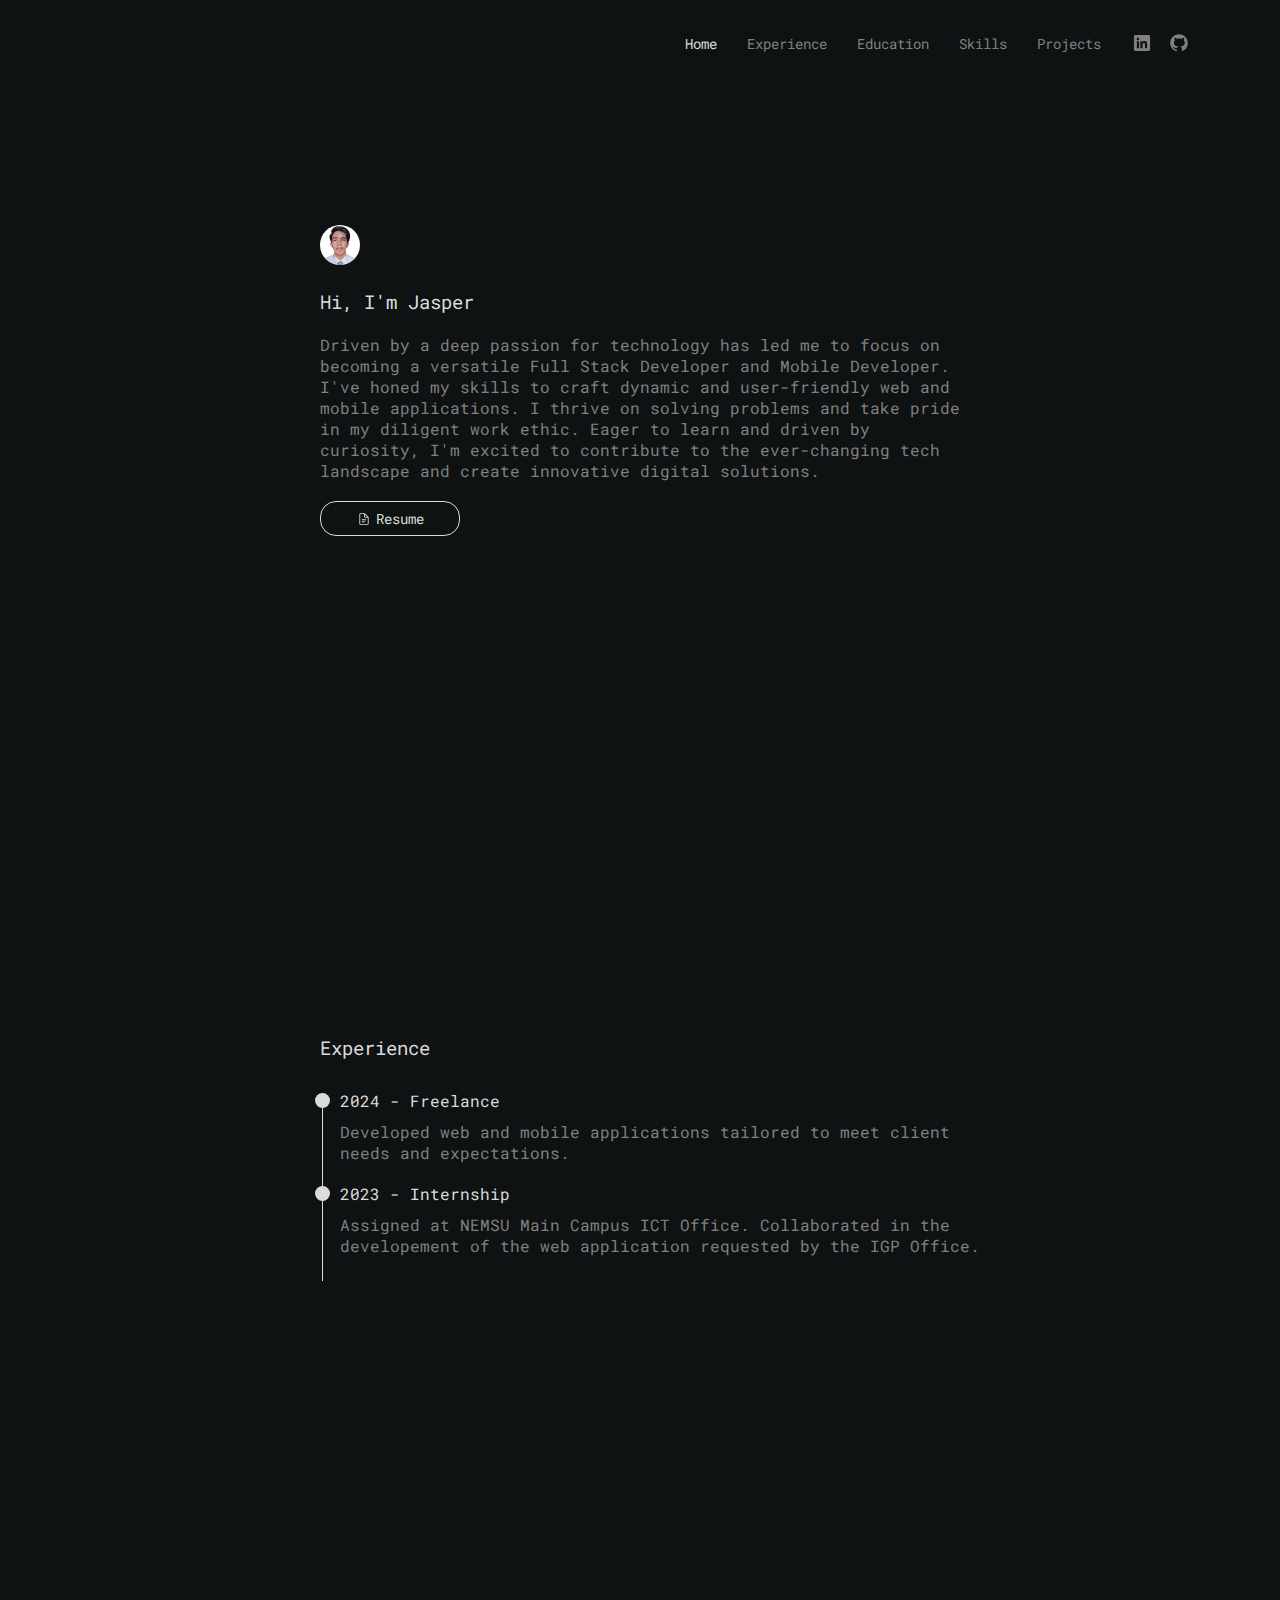
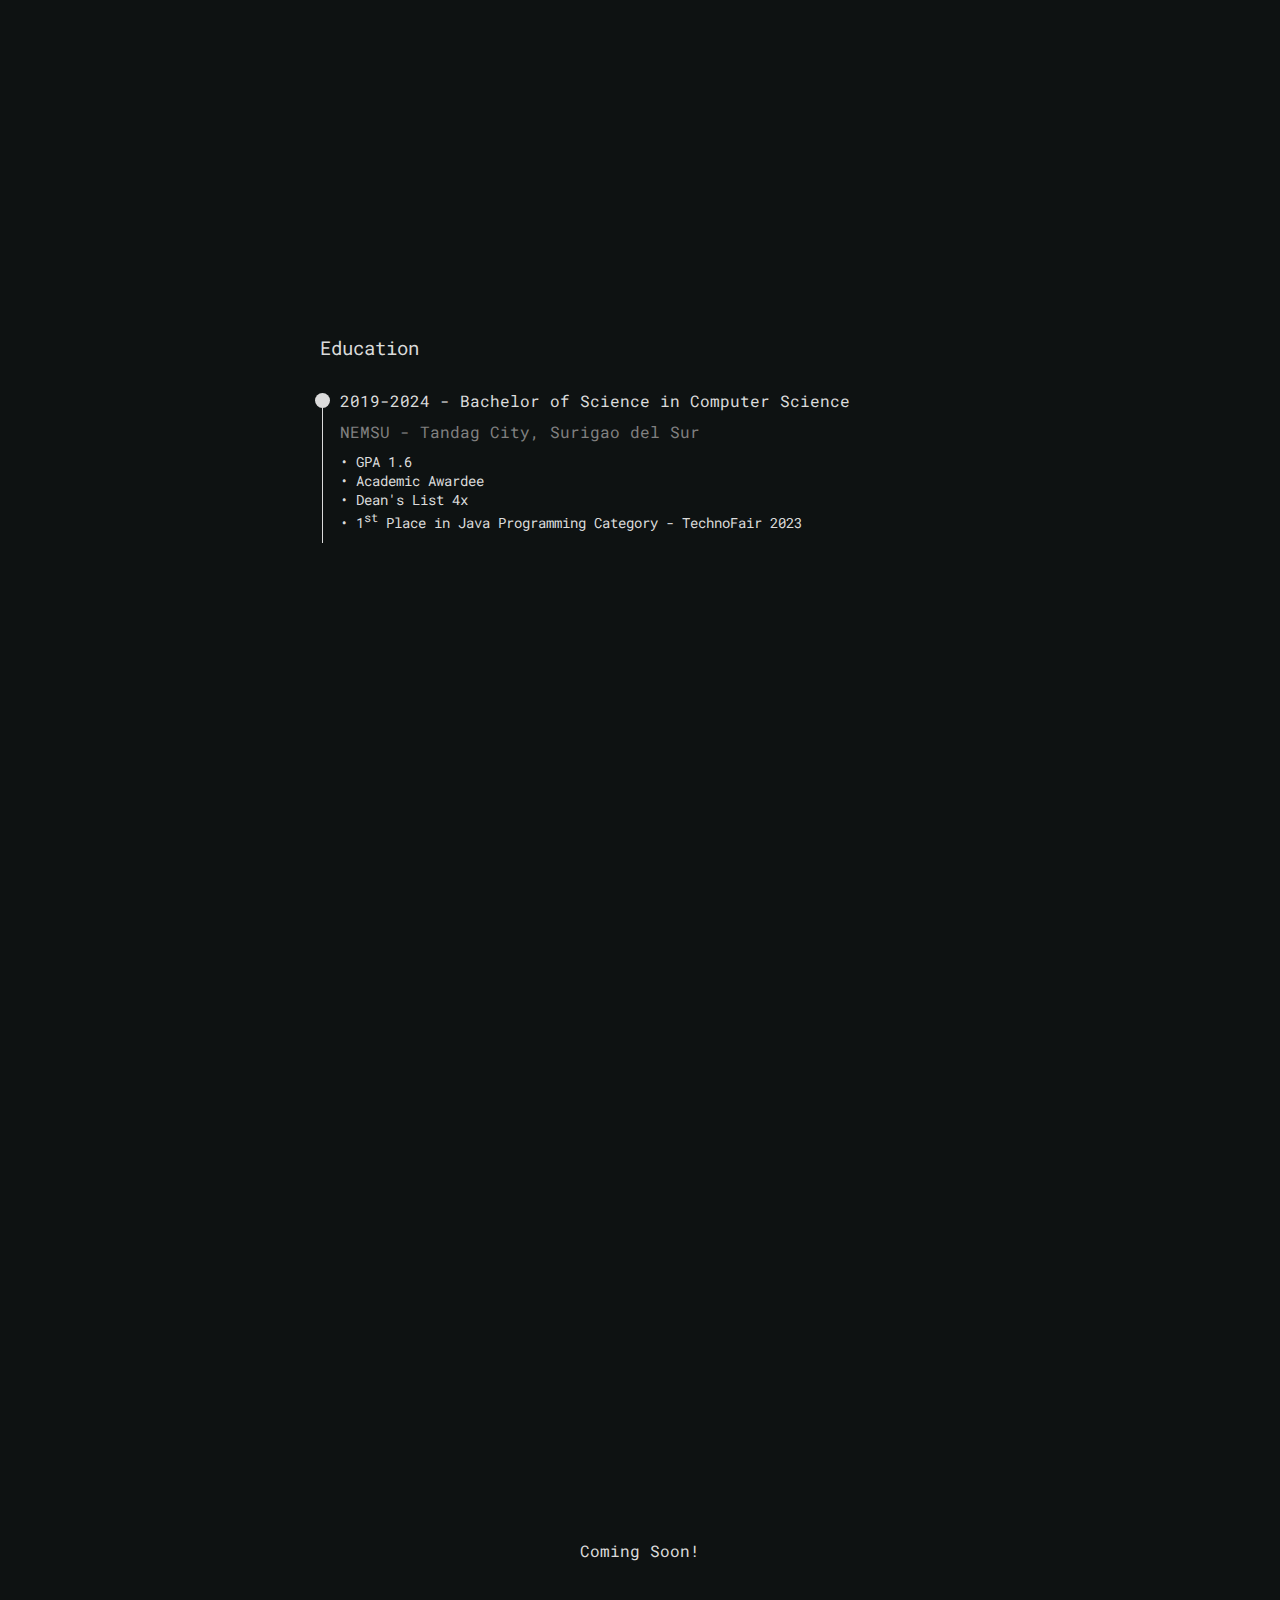
<file: index.html>
<!DOCTYPE html>
<html lang="en">
  <head>
    <meta charset="UTF-8" />
    <meta name="viewport" content="width=device-width, initial-scale=1.0" />
    <link rel="icon" href="./assets/favicons/favicon.ico" type="image/x-icon" />
    <link
      rel="apple-touch-icon"
      sizes="180x180"
      href="./assets/favicons/apple-touch-icon.png"
    />
    <link
      rel="icon"
      href="./assets/favicons/favicon-16x16.png"
      sizes="16x16"
      type="image/png"
    />
    <link
      rel="icon"
      href="./assets/favicons/favicon-32x32.png"
      sizes="32x32"
      type="image/png"
    />
    <link
      rel="icon"
      href="./assets/favicons/android-chrome-192x192.png"
      sizes="192x192"
      type="image/png"
    />
    <link
      rel="icon"
      href="./assets/favicons/android-chrome-512x512.png"
      sizes="512x512"
      type="image/png"
    />
    <title>Jasper Fernandez</title>
    <link rel="preconnect" href="https://fonts.googleapis.com" />
    <link rel="preconnect" href="https://fonts.gstatic.com" crossorigin />
    <link
      href="https://fonts.googleapis.com/css2?family=Montserrat:wght@100..900&family=Roboto+Mono:wght@100..700&display=swap"
      rel="stylesheet"
    />
    <link rel="stylesheet" href="./css/style.css" />
  </head>
  <body>
    <header>
      <nav>
        <input type="checkbox" />
        <div class="hamburger-lines">
          <span class="line line1"></span>
          <span class="line line2"></span>
          <span class="line line3"></span>
        </div>
        <ul>
          <li><a href="#" class="active">Home</a></li>
          <li><a href="#experience">Experience</a></li>
          <li><a href="#education">Education</a></li>
          <li><a href="#skills">Skills</a></li>
          <li><a href="#projects">Projects</a></li>
          <li>
            <a
              href="https://www.linkedin.com/in/fernandezjasper"
              class="social-link"
              target="_blank"
            >
              <svg
                xmlns="http://www.w3.org/2000/svg"
                viewBox="0 0 30 30"
                width="22px"
                height="22px"
              >
                <path
                  d="M24,4H6C4.895,4,4,4.895,4,6v18c0,1.105,0.895,2,2,2h18c1.105,0,2-0.895,2-2V6C26,4.895,25.105,4,24,4z M10.954,22h-2.95 v-9.492h2.95V22z M9.449,11.151c-0.951,0-1.72-0.771-1.72-1.72c0-0.949,0.77-1.719,1.72-1.719c0.948,0,1.719,0.771,1.719,1.719 C11.168,10.38,10.397,11.151,9.449,11.151z M22.004,22h-2.948v-4.616c0-1.101-0.02-2.517-1.533-2.517 c-1.535,0-1.771,1.199-1.771,2.437V22h-2.948v-9.492h2.83v1.297h0.04c0.394-0.746,1.356-1.533,2.791-1.533 c2.987,0,3.539,1.966,3.539,4.522V22z"
                />
              </svg>
            </a>
          </li>
          <li>
            <a
              href="https://github.com/jasfer223"
              class="social-link"
              target="_blank"
            >
              <svg
                xmlns="http://www.w3.org/2000/svg"
                viewBox="0 0 30 30"
                width="22px"
                height="22px"
              >
                <path
                  d="M15,3C8.373,3,3,8.373,3,15c0,5.623,3.872,10.328,9.092,11.63C12.036,26.468,12,26.28,12,26.047v-2.051 c-0.487,0-1.303,0-1.508,0c-0.821,0-1.551-0.353-1.905-1.009c-0.393-0.729-0.461-1.844-1.435-2.526 c-0.289-0.227-0.069-0.486,0.264-0.451c0.615,0.174,1.125,0.596,1.605,1.222c0.478,0.627,0.703,0.769,1.596,0.769 c0.433,0,1.081-0.025,1.691-0.121c0.328-0.833,0.895-1.6,1.588-1.962c-3.996-0.411-5.903-2.399-5.903-5.098 c0-1.162,0.495-2.286,1.336-3.233C9.053,10.647,8.706,8.73,9.435,8c1.798,0,2.885,1.166,3.146,1.481C13.477,9.174,14.461,9,15.495,9 c1.036,0,2.024,0.174,2.922,0.483C18.675,9.17,19.763,8,21.565,8c0.732,0.731,0.381,2.656,0.102,3.594 c0.836,0.945,1.328,2.066,1.328,3.226c0,2.697-1.904,4.684-5.894,5.097C18.199,20.49,19,22.1,19,23.313v2.734 c0,0.104-0.023,0.179-0.035,0.268C23.641,24.676,27,20.236,27,15C27,8.373,21.627,3,15,3z"
                />
              </svg>
            </a>
          </li>
        </ul>
      </nav>
    </header>
    <section id="home">
      <div class="section-am">
        <img
          src="./assets/images/jasper-formal.png"
          alt="Jasper Fernandez Photo"
        />
        <h1>Hi, I'm Jasper</h1>
        <p>
          Driven by a deep passion for technology has led me to focus on
          becoming a versatile Full Stack Developer and Mobile Developer. I've
          honed my skills to craft dynamic and user-friendly web and mobile
          applications. I thrive on solving problems and take pride in my
          diligent work ethic. Eager to learn and driven by curiosity, I'm
          excited to contribute to the ever-changing tech landscape and create
          innovative digital solutions.
        </p>
      </div>
      <!-- <div class="section-ts">
        <h1>Top Skills</h1>
        <ul>
          <li>PHP</li>
          <li>&#x2022;</li>
          <li>JavaScript</li>
          <li>&#x2022;</li>
          <li>Laravel</li>
          <li>&#x2022;</li>
          <li>Vue.js</li>
          <li>&#x2022;</li>
          <li>Flutter</li>
          <li>&#x2022;</li>
          <li>UI/UX Design</li>
        </ul>
      </div> -->
      <div class="section-cta">
        <a
          href="./docs/jasper-fernandez-resume.pdf"
          target="_blank"
          class="btn-cta"
        >
          <svg
            xmlns="http://www.w3.org/2000/svg"
            viewBox="0 0 48 48"
            width="14px"
            height="14px"
          >
            <path
              d="M 12.5 4 C 10.032499 4 8 6.0324991 8 8.5 L 8 39.5 C 8 41.967501 10.032499 44 12.5 44 L 35.5 44 C 37.967501 44 40 41.967501 40 39.5 L 40 18.5 A 1.50015 1.50015 0 0 0 39.560547 17.439453 L 39.544922 17.423828 L 26.560547 4.4394531 A 1.50015 1.50015 0 0 0 25.5 4 L 12.5 4 z M 12.5 7 L 24 7 L 24 15.5 C 24 17.967501 26.032499 20 28.5 20 L 37 20 L 37 39.5 C 37 40.346499 36.346499 41 35.5 41 L 12.5 41 C 11.653501 41 11 40.346499 11 39.5 L 11 8.5 C 11 7.6535009 11.653501 7 12.5 7 z M 27 9.1210938 L 34.878906 17 L 28.5 17 C 27.653501 17 27 16.346499 27 15.5 L 27 9.1210938 z M 17.5 25 A 1.50015 1.50015 0 1 0 17.5 28 L 30.5 28 A 1.50015 1.50015 0 1 0 30.5 25 L 17.5 25 z M 17.5 32 A 1.50015 1.50015 0 1 0 17.5 35 L 26.5 35 A 1.50015 1.50015 0 1 0 26.5 32 L 17.5 32 z"
            />
          </svg>
          Resume
        </a>
      </div>
    </section>
    <section id="experience">
      <h1 class="section-title">Experience</h1>
      <ul class="timeline">
        <li>
          <h1 class="timeline-title">2024 - Freelance</h1>
          <span class="desc">
            Developed web and mobile applications tailored to meet client needs
            and expectations.
          </span>
        </li>
        <li>
          <h1 class="timeline-title">2023 - Internship</h1>
          <span class="desc">
            Assigned at NEMSU Main Campus ICT Office. Collaborated in the
            developement of the web application requested by the IGP Office.
          </span>
        </li>
      </ul>
    </section>
    <section id="education">
      <h1 class="section-title">Education</h1>
      <ul class="timeline">
        <li>
          <h1 class="timeline-title">
            2019-2024 - Bachelor of Science in Computer Science
          </h1>
          <span class="desc"> NEMSU - Tandag City, Surigao del Sur</span>
          <div class="timeline-achievements">
            <div>&#x2022; GPA 1.6</div>
            <div>&#x2022; Academic Awardee</div>
            <div>&#x2022; Dean's List 4x</div>
            <div>
              &#x2022; 1<sup>st</sup> Place in Java Programming Category -
              TechnoFair 2023
            </div>
          </div>
        </li>
      </ul>
    </section>
    <section id="skills">
      <h1 class="coming-soon">Coming Soon!</h1>
    </section>
    <section id="projects">
      <h1 class="coming-soon">Coming Soon!</h1>
    </section>
    <script src="./js/main.js"></script>
  </body>
</html>
</file>
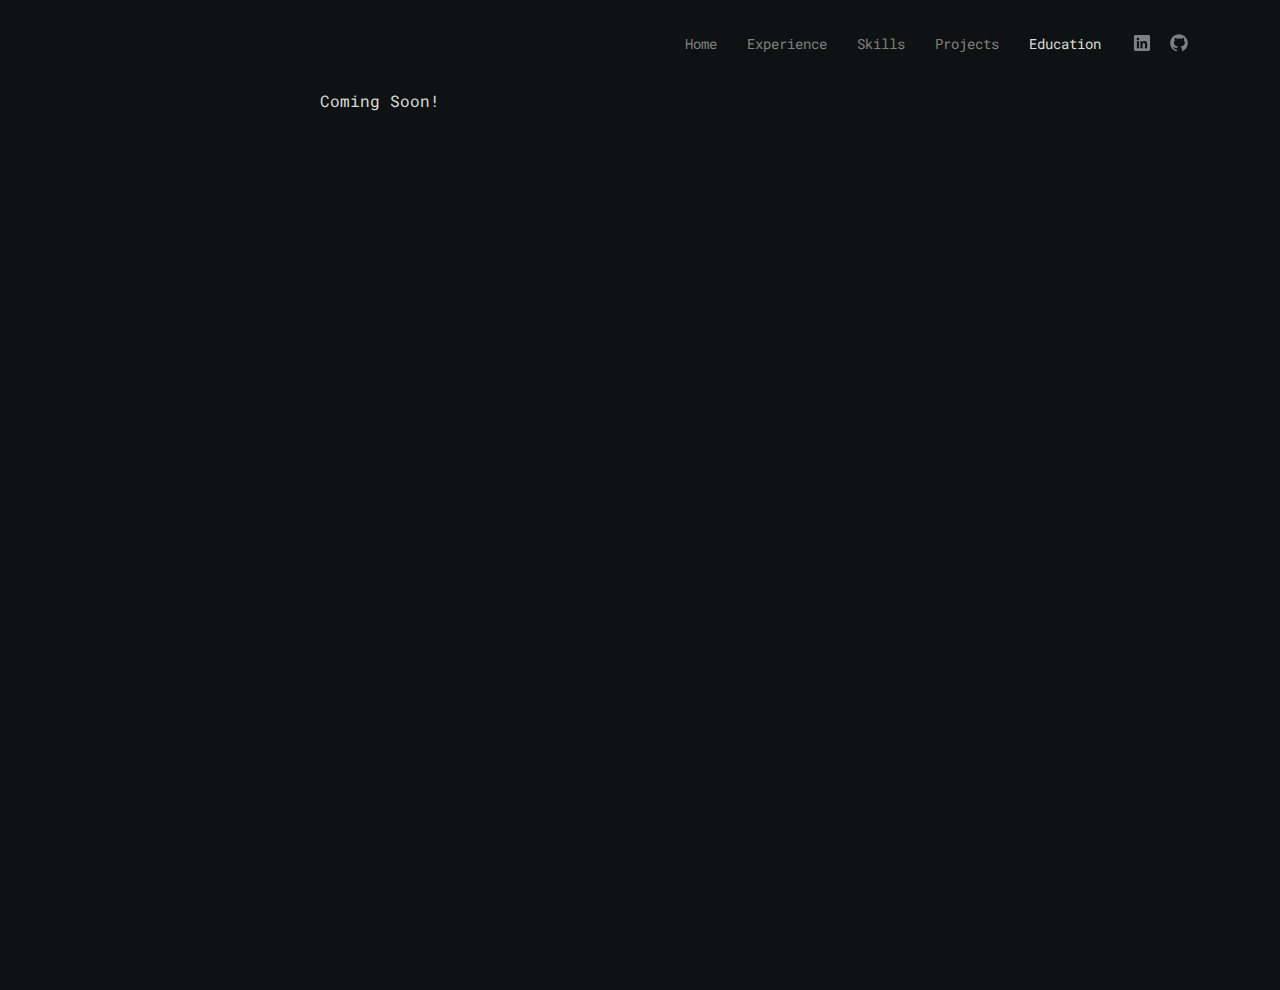
<file: education.html>
<!DOCTYPE html>
<html lang="en">
  <head>
    <meta charset="UTF-8" />
    <meta name="viewport" content="width=device-width, initial-scale=1.0" />
    <title>Jasper Fernandez</title>
    <link rel="preconnect" href="https://fonts.googleapis.com" />
    <link rel="preconnect" href="https://fonts.gstatic.com" crossorigin />
    <link
      href="https://fonts.googleapis.com/css2?family=Montserrat:wght@100..900&family=Roboto+Mono:wght@100..700&display=swap"
      rel="stylesheet"
    />
    <link rel="stylesheet" href="./css/style.css" />
  </head>
  <body>
    <header>
      <nav>
        <input type="checkbox" />
        <div class="hamburger-lines">
          <span class="line line1"></span>
          <span class="line line2"></span>
          <span class="line line3"></span>
        </div>
        <ul>
          <li><a href="./index.html">Home</a></li>
          <li><a href="./experience.html">Experience</a></li>
          <li><a href="./skills.html">Skills</a></li>
          <li><a href="./projects.html">Projects</a></li>
          <li><a href="./education.html" class="active">Education</a></li>
          <li>
            <a
              href="https://www.linkedin.com/in/fernandezjasper"
              class="social-link"
              target="_blank"
            >
              <svg
                xmlns="http://www.w3.org/2000/svg"
                viewBox="0 0 30 30"
                width="22px"
                height="22px"
              >
                <path
                  d="M24,4H6C4.895,4,4,4.895,4,6v18c0,1.105,0.895,2,2,2h18c1.105,0,2-0.895,2-2V6C26,4.895,25.105,4,24,4z M10.954,22h-2.95 v-9.492h2.95V22z M9.449,11.151c-0.951,0-1.72-0.771-1.72-1.72c0-0.949,0.77-1.719,1.72-1.719c0.948,0,1.719,0.771,1.719,1.719 C11.168,10.38,10.397,11.151,9.449,11.151z M22.004,22h-2.948v-4.616c0-1.101-0.02-2.517-1.533-2.517 c-1.535,0-1.771,1.199-1.771,2.437V22h-2.948v-9.492h2.83v1.297h0.04c0.394-0.746,1.356-1.533,2.791-1.533 c2.987,0,3.539,1.966,3.539,4.522V22z"
                />
              </svg>
            </a>
          </li>
          <li>
            <a
              href="https://github.com/jasfer223"
              class="social-link"
              target="_blank"
            >
              <svg
                xmlns="http://www.w3.org/2000/svg"
                viewBox="0 0 30 30"
                width="22px"
                height="22px"
              >
                <path
                  d="M15,3C8.373,3,3,8.373,3,15c0,5.623,3.872,10.328,9.092,11.63C12.036,26.468,12,26.28,12,26.047v-2.051 c-0.487,0-1.303,0-1.508,0c-0.821,0-1.551-0.353-1.905-1.009c-0.393-0.729-0.461-1.844-1.435-2.526 c-0.289-0.227-0.069-0.486,0.264-0.451c0.615,0.174,1.125,0.596,1.605,1.222c0.478,0.627,0.703,0.769,1.596,0.769 c0.433,0,1.081-0.025,1.691-0.121c0.328-0.833,0.895-1.6,1.588-1.962c-3.996-0.411-5.903-2.399-5.903-5.098 c0-1.162,0.495-2.286,1.336-3.233C9.053,10.647,8.706,8.73,9.435,8c1.798,0,2.885,1.166,3.146,1.481C13.477,9.174,14.461,9,15.495,9 c1.036,0,2.024,0.174,2.922,0.483C18.675,9.17,19.763,8,21.565,8c0.732,0.731,0.381,2.656,0.102,3.594 c0.836,0.945,1.328,2.066,1.328,3.226c0,2.697-1.904,4.684-5.894,5.097C18.199,20.49,19,22.1,19,23.313v2.734 c0,0.104-0.023,0.179-0.035,0.268C23.641,24.676,27,20.236,27,15C27,8.373,21.627,3,15,3z"
                />
              </svg>
            </a>
          </li>
        </ul>
      </nav>
    </header>
    <section id="education">
      <h1 class="coming-soon">Coming Soon!</h1>
    </section>
    <script src="./js/main.js"></script>
  </body>
</html>
</file>
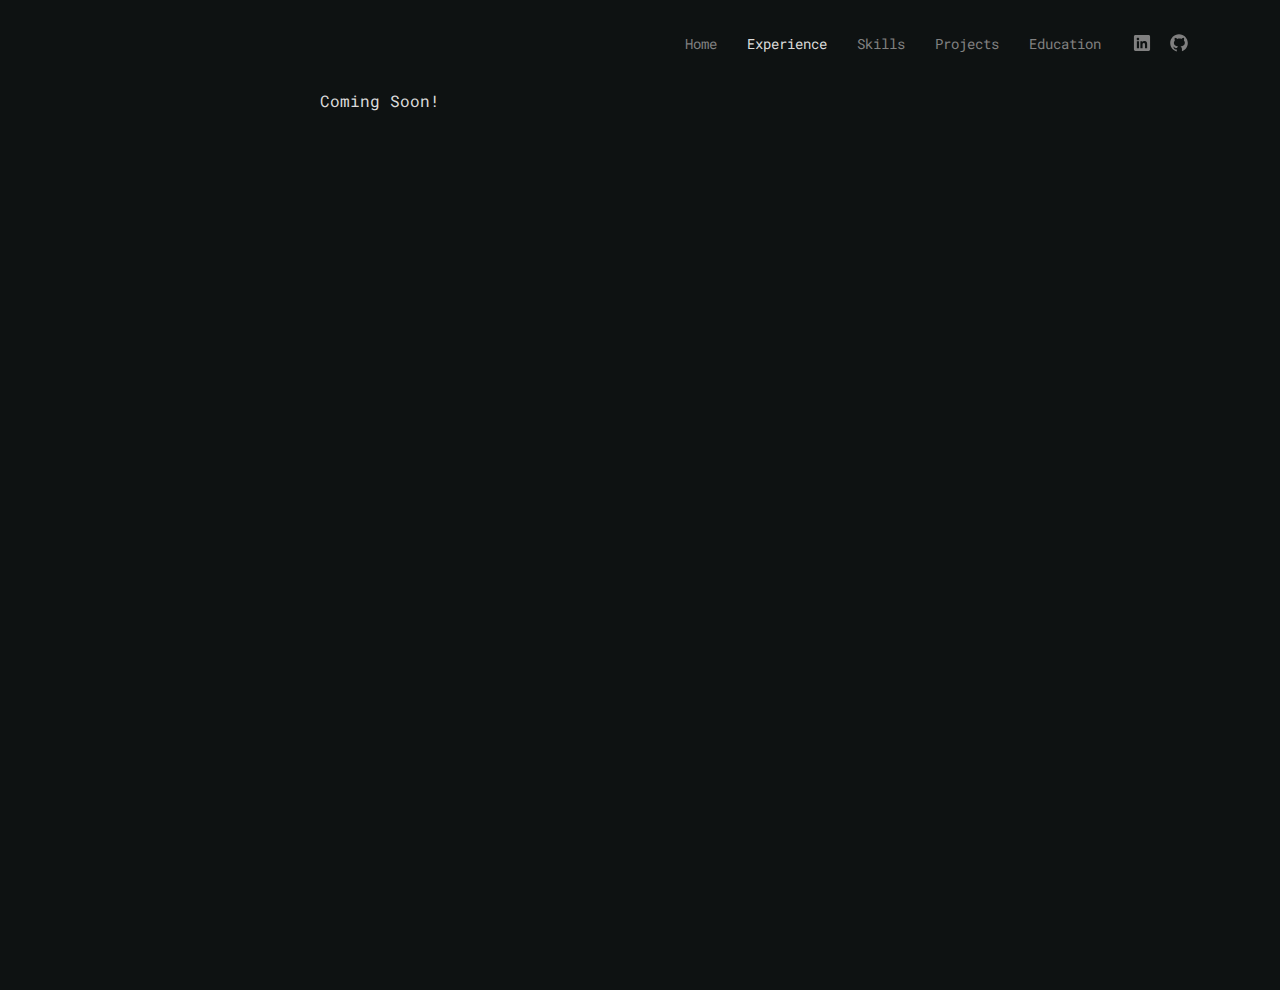
<file: experience.html>
<!DOCTYPE html>
<html lang="en">
  <head>
    <meta charset="UTF-8" />
    <meta name="viewport" content="width=device-width, initial-scale=1.0" />
    <title>Jasper Fernandez</title>
    <link rel="preconnect" href="https://fonts.googleapis.com" />
    <link rel="preconnect" href="https://fonts.gstatic.com" crossorigin />
    <link
      href="https://fonts.googleapis.com/css2?family=Montserrat:wght@100..900&family=Roboto+Mono:wght@100..700&display=swap"
      rel="stylesheet"
    />
    <link rel="stylesheet" href="./css/style.css" />
  </head>
  <body>
    <header>
      <nav>
        <input type="checkbox" />
        <div class="hamburger-lines">
          <span class="line line1"></span>
          <span class="line line2"></span>
          <span class="line line3"></span>
        </div>
        <ul>
          <li><a href="./index.html">Home</a></li>
          <li><a href="./experience.html" class="active">Experience</a></li>
          <li><a href="./skills.html">Skills</a></li>
          <li><a href="./projects.html">Projects</a></li>
          <li><a href="./education.html">Education</a></li>
          <li>
            <a
              href="https://www.linkedin.com/in/fernandezjasper"
              class="social-link"
              target="_blank"
            >
              <svg
                xmlns="http://www.w3.org/2000/svg"
                viewBox="0 0 30 30"
                width="22px"
                height="22px"
              >
                <path
                  d="M24,4H6C4.895,4,4,4.895,4,6v18c0,1.105,0.895,2,2,2h18c1.105,0,2-0.895,2-2V6C26,4.895,25.105,4,24,4z M10.954,22h-2.95 v-9.492h2.95V22z M9.449,11.151c-0.951,0-1.72-0.771-1.72-1.72c0-0.949,0.77-1.719,1.72-1.719c0.948,0,1.719,0.771,1.719,1.719 C11.168,10.38,10.397,11.151,9.449,11.151z M22.004,22h-2.948v-4.616c0-1.101-0.02-2.517-1.533-2.517 c-1.535,0-1.771,1.199-1.771,2.437V22h-2.948v-9.492h2.83v1.297h0.04c0.394-0.746,1.356-1.533,2.791-1.533 c2.987,0,3.539,1.966,3.539,4.522V22z"
                />
              </svg>
            </a>
          </li>
          <li>
            <a
              href="https://github.com/jasfer223"
              class="social-link"
              target="_blank"
            >
              <svg
                xmlns="http://www.w3.org/2000/svg"
                viewBox="0 0 30 30"
                width="22px"
                height="22px"
              >
                <path
                  d="M15,3C8.373,3,3,8.373,3,15c0,5.623,3.872,10.328,9.092,11.63C12.036,26.468,12,26.28,12,26.047v-2.051 c-0.487,0-1.303,0-1.508,0c-0.821,0-1.551-0.353-1.905-1.009c-0.393-0.729-0.461-1.844-1.435-2.526 c-0.289-0.227-0.069-0.486,0.264-0.451c0.615,0.174,1.125,0.596,1.605,1.222c0.478,0.627,0.703,0.769,1.596,0.769 c0.433,0,1.081-0.025,1.691-0.121c0.328-0.833,0.895-1.6,1.588-1.962c-3.996-0.411-5.903-2.399-5.903-5.098 c0-1.162,0.495-2.286,1.336-3.233C9.053,10.647,8.706,8.73,9.435,8c1.798,0,2.885,1.166,3.146,1.481C13.477,9.174,14.461,9,15.495,9 c1.036,0,2.024,0.174,2.922,0.483C18.675,9.17,19.763,8,21.565,8c0.732,0.731,0.381,2.656,0.102,3.594 c0.836,0.945,1.328,2.066,1.328,3.226c0,2.697-1.904,4.684-5.894,5.097C18.199,20.49,19,22.1,19,23.313v2.734 c0,0.104-0.023,0.179-0.035,0.268C23.641,24.676,27,20.236,27,15C27,8.373,21.627,3,15,3z"
                />
              </svg>
            </a>
          </li>
        </ul>
      </nav>
    </header>
    <section id="experience">
      <h1 class="coming-soon">Coming Soon!</h1>
    </section>
    <script src="./js/main.js"></script>
  </body>
</html>
</file>
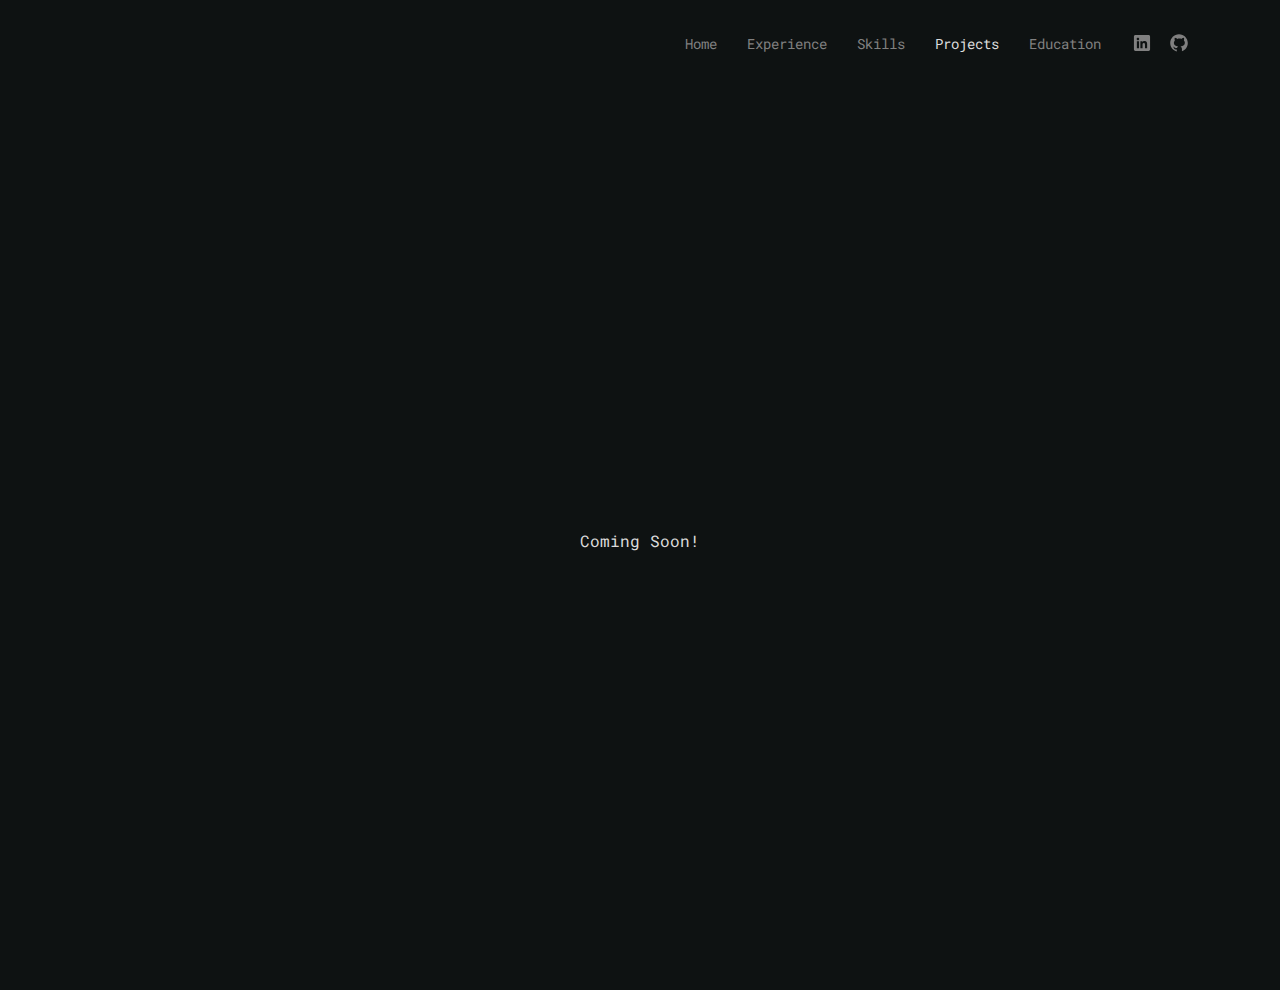
<file: projects.html>
<!DOCTYPE html>
<html lang="en">
  <head>
    <meta charset="UTF-8" />
    <meta name="viewport" content="width=device-width, initial-scale=1.0" />
    <title>Jasper Fernandez</title>
    <link rel="preconnect" href="https://fonts.googleapis.com" />
    <link rel="preconnect" href="https://fonts.gstatic.com" crossorigin />
    <link
      href="https://fonts.googleapis.com/css2?family=Montserrat:wght@100..900&family=Roboto+Mono:wght@100..700&display=swap"
      rel="stylesheet"
    />
    <link rel="stylesheet" href="./css/style.css" />
  </head>
  <body>
    <header>
      <nav>
        <input type="checkbox" />
        <div class="hamburger-lines">
          <span class="line line1"></span>
          <span class="line line2"></span>
          <span class="line line3"></span>
        </div>
        <ul>
          <li><a href="./index.html">Home</a></li>
          <li><a href="./experience.html">Experience</a></li>
          <li><a href="./skills.html">Skills</a></li>
          <li><a href="./projects.html" class="active">Projects</a></li>
          <li><a href="./education.html">Education</a></li>
          <li>
            <a
              href="https://www.linkedin.com/in/fernandezjasper"
              class="social-link"
              target="_blank"
            >
              <svg
                xmlns="http://www.w3.org/2000/svg"
                viewBox="0 0 30 30"
                width="22px"
                height="22px"
              >
                <path
                  d="M24,4H6C4.895,4,4,4.895,4,6v18c0,1.105,0.895,2,2,2h18c1.105,0,2-0.895,2-2V6C26,4.895,25.105,4,24,4z M10.954,22h-2.95 v-9.492h2.95V22z M9.449,11.151c-0.951,0-1.72-0.771-1.72-1.72c0-0.949,0.77-1.719,1.72-1.719c0.948,0,1.719,0.771,1.719,1.719 C11.168,10.38,10.397,11.151,9.449,11.151z M22.004,22h-2.948v-4.616c0-1.101-0.02-2.517-1.533-2.517 c-1.535,0-1.771,1.199-1.771,2.437V22h-2.948v-9.492h2.83v1.297h0.04c0.394-0.746,1.356-1.533,2.791-1.533 c2.987,0,3.539,1.966,3.539,4.522V22z"
                />
              </svg>
            </a>
          </li>
          <li>
            <a
              href="https://github.com/jasfer223"
              class="social-link"
              target="_blank"
            >
              <svg
                xmlns="http://www.w3.org/2000/svg"
                viewBox="0 0 30 30"
                width="22px"
                height="22px"
              >
                <path
                  d="M15,3C8.373,3,3,8.373,3,15c0,5.623,3.872,10.328,9.092,11.63C12.036,26.468,12,26.28,12,26.047v-2.051 c-0.487,0-1.303,0-1.508,0c-0.821,0-1.551-0.353-1.905-1.009c-0.393-0.729-0.461-1.844-1.435-2.526 c-0.289-0.227-0.069-0.486,0.264-0.451c0.615,0.174,1.125,0.596,1.605,1.222c0.478,0.627,0.703,0.769,1.596,0.769 c0.433,0,1.081-0.025,1.691-0.121c0.328-0.833,0.895-1.6,1.588-1.962c-3.996-0.411-5.903-2.399-5.903-5.098 c0-1.162,0.495-2.286,1.336-3.233C9.053,10.647,8.706,8.73,9.435,8c1.798,0,2.885,1.166,3.146,1.481C13.477,9.174,14.461,9,15.495,9 c1.036,0,2.024,0.174,2.922,0.483C18.675,9.17,19.763,8,21.565,8c0.732,0.731,0.381,2.656,0.102,3.594 c0.836,0.945,1.328,2.066,1.328,3.226c0,2.697-1.904,4.684-5.894,5.097C18.199,20.49,19,22.1,19,23.313v2.734 c0,0.104-0.023,0.179-0.035,0.268C23.641,24.676,27,20.236,27,15C27,8.373,21.627,3,15,3z"
                />
              </svg>
            </a>
          </li>
        </ul>
      </nav>
    </header>
    <section id="projects">
      <h1 class="coming-soon">Coming Soon!</h1>
    </section>
    <script src="./js/main.js"></script>
  </body>
</html>
</file>
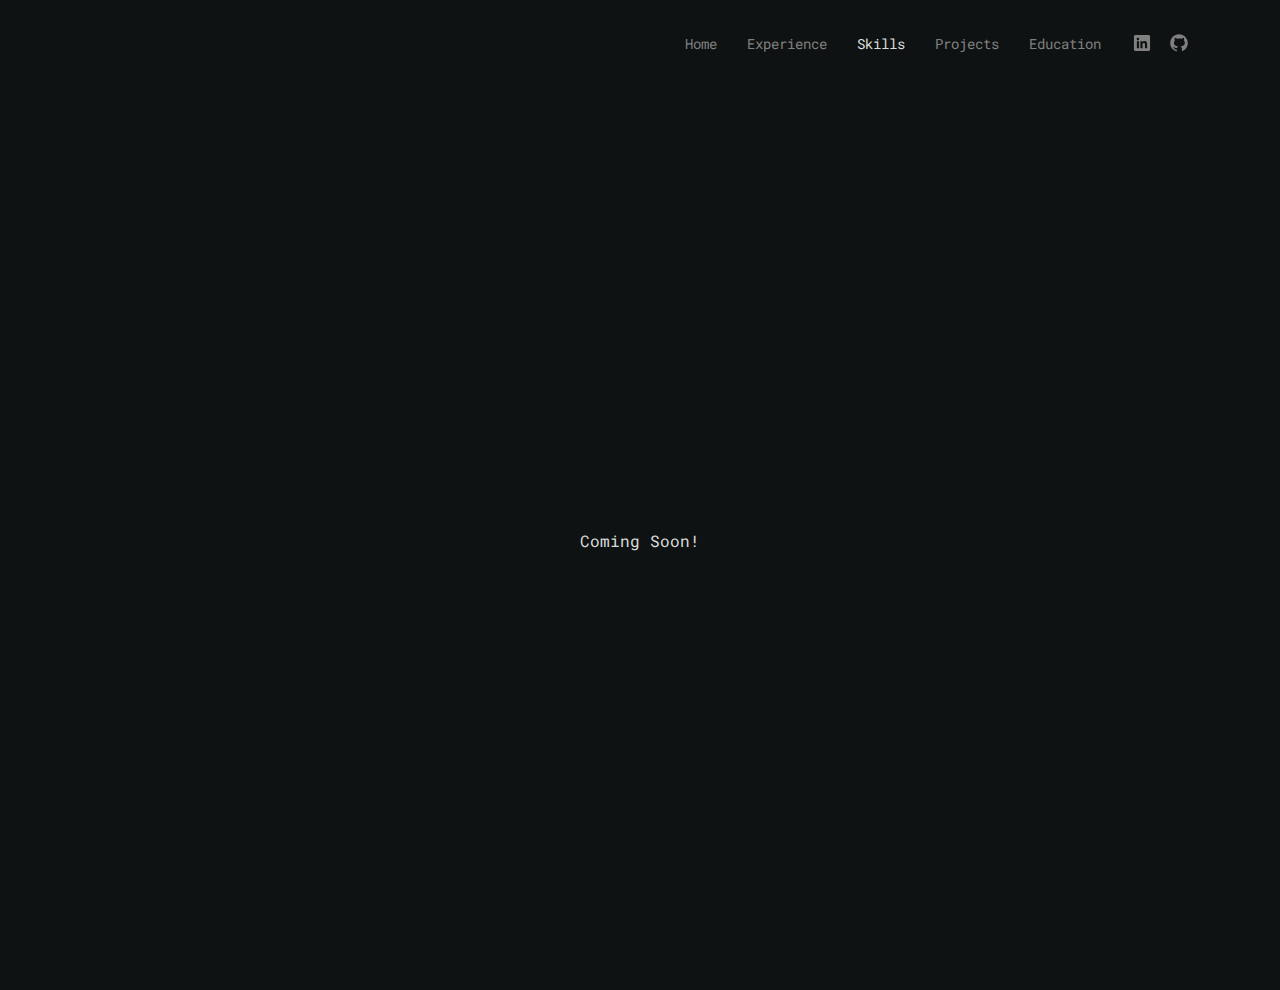
<file: skills.html>
<!DOCTYPE html>
<html lang="en">
  <head>
    <meta charset="UTF-8" />
    <meta name="viewport" content="width=device-width, initial-scale=1.0" />
    <title>Jasper Fernandez</title>
    <link rel="preconnect" href="https://fonts.googleapis.com" />
    <link rel="preconnect" href="https://fonts.gstatic.com" crossorigin />
    <link
      href="https://fonts.googleapis.com/css2?family=Montserrat:wght@100..900&family=Roboto+Mono:wght@100..700&display=swap"
      rel="stylesheet"
    />
    <link rel="stylesheet" href="./css/style.css" />
  </head>
  <body>
    <header>
      <nav>
        <input type="checkbox" />
        <div class="hamburger-lines">
          <span class="line line1"></span>
          <span class="line line2"></span>
          <span class="line line3"></span>
        </div>
        <ul>
          <li><a href="./index.html">Home</a></li>
          <li><a href="./experience.html">Experience</a></li>
          <li><a href="./skills.html" class="active">Skills</a></li>
          <li><a href="./projects.html">Projects</a></li>
          <li><a href="./education.html">Education</a></li>
          <li>
            <a
              href="https://www.linkedin.com/in/fernandezjasper"
              class="social-link"
              target="_blank"
            >
              <svg
                xmlns="http://www.w3.org/2000/svg"
                viewBox="0 0 30 30"
                width="22px"
                height="22px"
              >
                <path
                  d="M24,4H6C4.895,4,4,4.895,4,6v18c0,1.105,0.895,2,2,2h18c1.105,0,2-0.895,2-2V6C26,4.895,25.105,4,24,4z M10.954,22h-2.95 v-9.492h2.95V22z M9.449,11.151c-0.951,0-1.72-0.771-1.72-1.72c0-0.949,0.77-1.719,1.72-1.719c0.948,0,1.719,0.771,1.719,1.719 C11.168,10.38,10.397,11.151,9.449,11.151z M22.004,22h-2.948v-4.616c0-1.101-0.02-2.517-1.533-2.517 c-1.535,0-1.771,1.199-1.771,2.437V22h-2.948v-9.492h2.83v1.297h0.04c0.394-0.746,1.356-1.533,2.791-1.533 c2.987,0,3.539,1.966,3.539,4.522V22z"
                />
              </svg>
            </a>
          </li>
          <li>
            <a
              href="https://github.com/jasfer223"
              class="social-link"
              target="_blank"
            >
              <svg
                xmlns="http://www.w3.org/2000/svg"
                viewBox="0 0 30 30"
                width="22px"
                height="22px"
              >
                <path
                  d="M15,3C8.373,3,3,8.373,3,15c0,5.623,3.872,10.328,9.092,11.63C12.036,26.468,12,26.28,12,26.047v-2.051 c-0.487,0-1.303,0-1.508,0c-0.821,0-1.551-0.353-1.905-1.009c-0.393-0.729-0.461-1.844-1.435-2.526 c-0.289-0.227-0.069-0.486,0.264-0.451c0.615,0.174,1.125,0.596,1.605,1.222c0.478,0.627,0.703,0.769,1.596,0.769 c0.433,0,1.081-0.025,1.691-0.121c0.328-0.833,0.895-1.6,1.588-1.962c-3.996-0.411-5.903-2.399-5.903-5.098 c0-1.162,0.495-2.286,1.336-3.233C9.053,10.647,8.706,8.73,9.435,8c1.798,0,2.885,1.166,3.146,1.481C13.477,9.174,14.461,9,15.495,9 c1.036,0,2.024,0.174,2.922,0.483C18.675,9.17,19.763,8,21.565,8c0.732,0.731,0.381,2.656,0.102,3.594 c0.836,0.945,1.328,2.066,1.328,3.226c0,2.697-1.904,4.684-5.894,5.097C18.199,20.49,19,22.1,19,23.313v2.734 c0,0.104-0.023,0.179-0.035,0.268C23.641,24.676,27,20.236,27,15C27,8.373,21.627,3,15,3z"
                />
              </svg>
            </a>
          </li>
        </ul>
      </nav>
    </header>
    <section id="skills">
      <h1 class="coming-soon">Coming Soon!</h1>
    </section>
    <script src="./js/main.js"></script>
  </body>
</html>
</file>
<file: css/style.css>
:root {
    /* --primary-color: #682AE9; */
    --light-gray-color: #DBDBDB;
    --gray-color: #808080;
    --background-color: #0E1212;
    --white-color: #ffffff;
}

*,
*::after,
*::before {
  box-sizing: border-box;
  padding: 0;
  margin: 0;
}

body {
    font-family: 'Roboto Mono', monospace;
    font-style: normal;
    background-color: var(--background-color);
}

/* Header Section */
header {
    display: flex;
    justify-content: end;    
    align-items: center;
    height: 10vh;
    padding-right: 10vh;
    padding-left: 10vh;
    color: var(--text-white-color);
    z-index: 999;
    background: var(--background-color);
    /* background-color: red; */
    position: sticky;
    top: 0;
}

header nav ul {
    display: flex;
    list-style: none;
}

header nav ul li a {
    margin-left: 30px;
    font-size: .9rem;
    color: var(--gray-color);
    text-decoration: none;
    transition: color 0.3s ease;
}

header nav ul li a:hover {
    color: var(--light-gray-color);
}

header nav ul li:nth-last-child(2) {
    margin-left: 15px;
  }

header nav ul li .social-link  {
    margin-left: 15px;
    fill: var(--gray-color);
    transition: fill 0.3s ease;
}

header nav ul li .social-link:hover  {
    fill: var(--light-gray-color);
}

header nav ul li .active {
    color: var(--light-gray-color);
}

nav input[type="checkbox"],
nav .hamburger-lines {
  display: none;
}

/* Main Section */
#home {
    height: 90vh;
    padding: 0 25%;
    display: flex;
    flex-direction: column;
    align-items: start;
}

#home .section-am {
    width: 100%;
    margin-top: 15vh;
}

#home .section-am img {
    width: 40px;
    height: 40px;
    border-radius: 50%;
}

#home .section-am h1 {
    color: var(--light-gray-color);
    font-size: 1.2rem;
    margin-top: 20px;
    font-weight: 400;
}

#home .section-am p {
    color: var(--gray-color);
    font-size: 1rem;
    margin-top: 20px;
    font-weight: 400;
}

#home .section-ts {
    width: 100%;
    margin-top: 20px;
    display: flex;
    flex-direction: column;
}

#home .section-ts h1 {
    color: var(--light-gray-color);
    font-size: 1.2rem;
    font-weight: 400;
}

#home .section-ts ul {
    width: 100%;
    display: flex;
    flex-wrap: wrap;
    list-style: none;
    margin-top: 20px;
}

#home .section-ts ul li {
    margin-right: 8px;
    color: var(--gray-color);
    font-size: .9rem;
}

#home .section-cta {
    margin-top: 20px;
    display: flex;
}

#home .section-cta .btn-cta {
    background-color: var(--background-color);
    height: 35px;
    width: 140px;
    border: 1.5px solid var(--light-gray-color);
    border-radius: 16px;
    display: flex;
    justify-content: center;
    align-items: center;
    color: var(--light-gray-color);
    font-size: .9rem;
    font-weight: 400;
    text-decoration: none;
    transition: background-color 0.3s ease, color 0.3s ease, border-color 0.3s ease;
}

#home .section-cta .btn-cta svg {
    margin-right: 5px;
    fill: var(--light-gray-color);
    transition: fill 0.3s ease;
}

#home .section-cta .btn-cta:hover {
    background-color: var(--light-gray-color);
    color: var(--background-color);
    border: 1.5px solid var(--gray-color);
    cursor: pointer;
}

#home .section-cta .btn-cta:hover svg {
    fill: var(--background-color);
}

/* ================ Experience ================ */
#experience {
    height: 100vh;
    padding-left: 25%;
    padding-right: 25%;
    display: flex;
    flex-direction: column;
    justify-content: start;
    align-items: start;   
    color: var(--light-gray-color);
}

#experience .section-title {
    margin-top: 15vh;
    font-size: 1.2rem;
    font-weight: 400;

}

.timeline {
    width: 100%;
    margin: 30px 20px;
    display: flex;
    flex-direction: column;
    list-style: none;
}

.timeline li {
    position: relative;
    margin-bottom: 20px;
}

#experience  .timeline li::before {
    content: ' '; 
    color: var(--light-gray-color);
    background-color: var(--light-gray-color);
    width: 15px;
    height: 15px;
    border-radius: 50%;
    position: absolute;
    left: -25px;
    top: 3px;

}

.timeline li .timeline-title {
    color: var(--light-gray-color);
    font-size: 1rem;
    font-weight: 400;
    margin-bottom: 10px;
}

#experience  .timeline li .desc::before {
    content: ' ';
    background-color: var(--light-gray-color);
    width: 1px;
    height: 80px;
    position: absolute;
    left: -18px;
    top: -13px;
}

@media screen and (max-width: 884px) {
    #experience .timeline li .desc::before {
        height: 100px;
    }
}

@media screen and (max-width: 553px) {
    #experience .timeline li .desc::before {
        height: 100px;
    }
}
@media screen and (max-width: 361px) {
    #experience .timeline li .desc::before {
        height: 130px;
    }
}

.timeline li .desc {
    position: relative;
    color: var(--gray-color);
    font-size: 1rem;
    font-weight: 400;
}

/* ================ Education ================ */
#education {
    height: 100vh;
    padding-left: 25%;
    padding-right: 25%;
    display: flex;
    flex-direction: column;
    justify-content: start;
    align-items: start;   
    color: var(--light-gray-color);
}

#education .section-title {
    margin-top: 15vh;
    font-size: 1.2rem;
    font-weight: 400;
}

#education .timeline-achievements {
    margin-top: 10px;
    font-size: .9rem;
}

#education  .timeline li::before {
    content: ' '; 
    color: var(--light-gray-color);
    background-color: var(--light-gray-color);
    width: 15px;
    height: 15px;
    border-radius: 50%;
    position: absolute;
    left: -25px;
    top: 3px;
}

#education  .timeline li .desc::before {
    content: ' ';
    background-color: var(--light-gray-color);
    width: 1px;
    height: 135px;
    position: absolute;
    left: -18px;
    top: -13px;
}

@media screen and (max-width: 980px) and (min-width: 770px) {
    #education .timeline li .desc::before {
        height: 180px;
        margin-top: -21px;
    }
}

@media screen and (max-width: 613px) {
    #education .timeline li .desc::before {
        height: 180px;
        margin-top: -21px;
    }
}
@media screen and (max-width: 325px) {
    #education .timeline li .desc::before {
        height: 220px;
        margin-top: -42px;
    }
}

#skills {
    height: 100vh;
    padding: 5% 25%;
    display: flex;
    justify-content: center;
    align-items: center;
}

#projects {
    height: 100vh;
    padding: 5% 25%;
    display: flex;
    justify-content: center;
    align-items: center;
}


.coming-soon {
    color: var(--light-gray-color);
    font-size: 1rem;
    font-weight: 400;
}

/* Media Queries */
@media screen and (max-width: 769px) {
    header {
        padding-right: 5vh;
        padding-left: 5vh;
    }

    header nav ul {
        display: none;
    }

    nav input[type="checkbox"] {
        display: block;
        position: absolute;
        height: 32px;
        width: 30px;
        top: 3vh;
        right: 5vh;
        z-index: 5;
        opacity: 0;
    }

    nav .hamburger-lines {
        display: block;
        height: 18px;
        width: 26px;
        position: absolute;
        top: 3vh;
        right: 5vh;
        z-index: 2;
        display: flex;
        flex-direction: column;
        justify-content: space-between;
      }

    nav .hamburger-lines .line {
        display: block;
        height: 2px;
        width: 100%;
        border-radius: 10px;
        background: var(--gray-color);
    }
    
    nav .hamburger-lines .line1 {
        transform-origin: 0% 0%;
        transition: transform 0.4s ease-in-out;
    }
    
    nav .hamburger-lines .line2 {
        transition: transform 0.2s ease-in-out;
    }
    
    nav .hamburger-lines .line3 {
        transform-origin: 0% 100%;
        transition: transform 0.4s ease-in-out;
    }
    
    nav input[type="checkbox"]:checked ~ .hamburger-lines .line1 {
        transform: rotate(40deg);
        background-color: var(--background-color);
    }
    
    nav input[type="checkbox"]:checked ~ .hamburger-lines .line2 {
        transform: scaleY(0);
    }
    
    nav input[type="checkbox"]:checked ~ .hamburger-lines .line3 {
        transform: rotate(-40deg);
        background-color: var(--background-color);
    }

    @keyframes fadeIn {
        0% { opacity: 0; }
        100% { opacity: 1; }
    }
    
    @keyframes fadeOut {
        0% { opacity: 1; }
        100% { opacity: 0; }
    }
    
    nav input[type="checkbox"] ~ ul.fadeOut {
        background-color: var(--light-gray-color);
        position: fixed;
        top: 0;
        right: 0;
        bottom: 0;
        width: 80vw;
        height: 100vh;
        display: flex;
        flex-direction: column;
        justify-content: center;
        align-items: center;
        animation: fadeOut 0.5s ease-in-out forwards;
    }

    nav input[type="checkbox"] ~ ul.fadeOut li {
        margin-bottom: 20px;
    }
    nav input[type="checkbox"] ~ ul.fadeOut li a {
        margin-left: 0px;
        font-size: 1rem;
    }

    nav input[type="checkbox"] ~ ul.fadeOut li .social-link svg {
        width: 40px;
        height: 40px;
    }

    nav input[type="checkbox"] ~ ul.fadeOut li:nth-last-child(2) {
        margin-left: 0px;
    }
    
    nav input[type="checkbox"]:checked ~ ul {
        background-color: var(--light-gray-color);
        position: fixed;
        top: 0;
        right: 0;
        bottom: 0;
        width: 80vw;
        height: 100vh;
        display: flex;
        flex-direction: column;
        justify-content: center;
        align-items: center;
        animation: fadeIn 0.5s ease-in-out forwards;
    }

    nav input[type="checkbox"]:checked ~ ul li {
        margin-bottom: 20px;
    }
    
    nav input[type="checkbox"]:checked ~ ul li a {
        margin-left: 0px;
        font-size: 1rem;
    }

    nav input[type="checkbox"]:checked ~ ul li:nth-last-child(2) {
        margin-left: 0px;
    }

    /* nav input[type="checkbox"]:checked ~ ul li:nth-last-child(-n+2) {
        background-color: var(--background-color);
    } */
    
    nav input[type="checkbox"]:checked ~ ul li a:hover {
        color: var(--background-color);
    }

    nav input[type="checkbox"]:checked ~ ul li .active {
        color: var(--background-color);
    }
    
    nav input[type="checkbox"]:checked ~ ul li .social-link svg {
        width: 40px;
        height: 40px;
        fill: #0E1212;
        transition: fill 0.3s ease;
    }

    nav input[type="checkbox"]:checked ~ ul li .social-link svg:hover {
        fill: var(--gray-color);
    }

    #home {
        padding: 0 10%;
    }

    #home .section-am {
        margin-top: 8vh;
    }

    #home .section-am img {
        width: 45px;
        height: 45px;
    }

    #home .section-am h1 {
        font-size: 1rem;
    }

    #home .section-am p {
        font-size: .9rem;
    }

    #home .section-ts h1 {
        font-size: 1rem;
    }

    #home .section-ts ul li {
        font-size: .9rem;
    }

    #home .section-cta .btn-cta {
        height: 37px;
        width: 120px;
        font-size: .9rem;
    }

    #home .section-cta .btn-cta svg {
        margin-right: 3px;
    }

    #experience {
        padding: 0 10%;
    }

    #experience .section-title {
        font-size: 1rem;
    }

    #experience .timeline .timeline-title {
        font-size: 1rem;
    }

    #experience .timeline .desc {
        font-size: .9rem;
    }

    #education {
        padding: 0 10%;
    }

    #education .section-title {
        font-size: 1rem;
    }

    #education .timeline .timeline-title {
        font-size: 1rem;
    }

    #education .timeline .desc {
        font-size: .9rem;
    }

    #education .timeline .timeline-achievements{
        margin-top: 10px;
        font-size: .9rem;
    }
    

    #skills {
        padding: 5% 10%;
    }

    #projects {
        padding: 5% 10%;
    }


    section .coming-soon {
        font-size: .7rem;
    }
}
</file>
